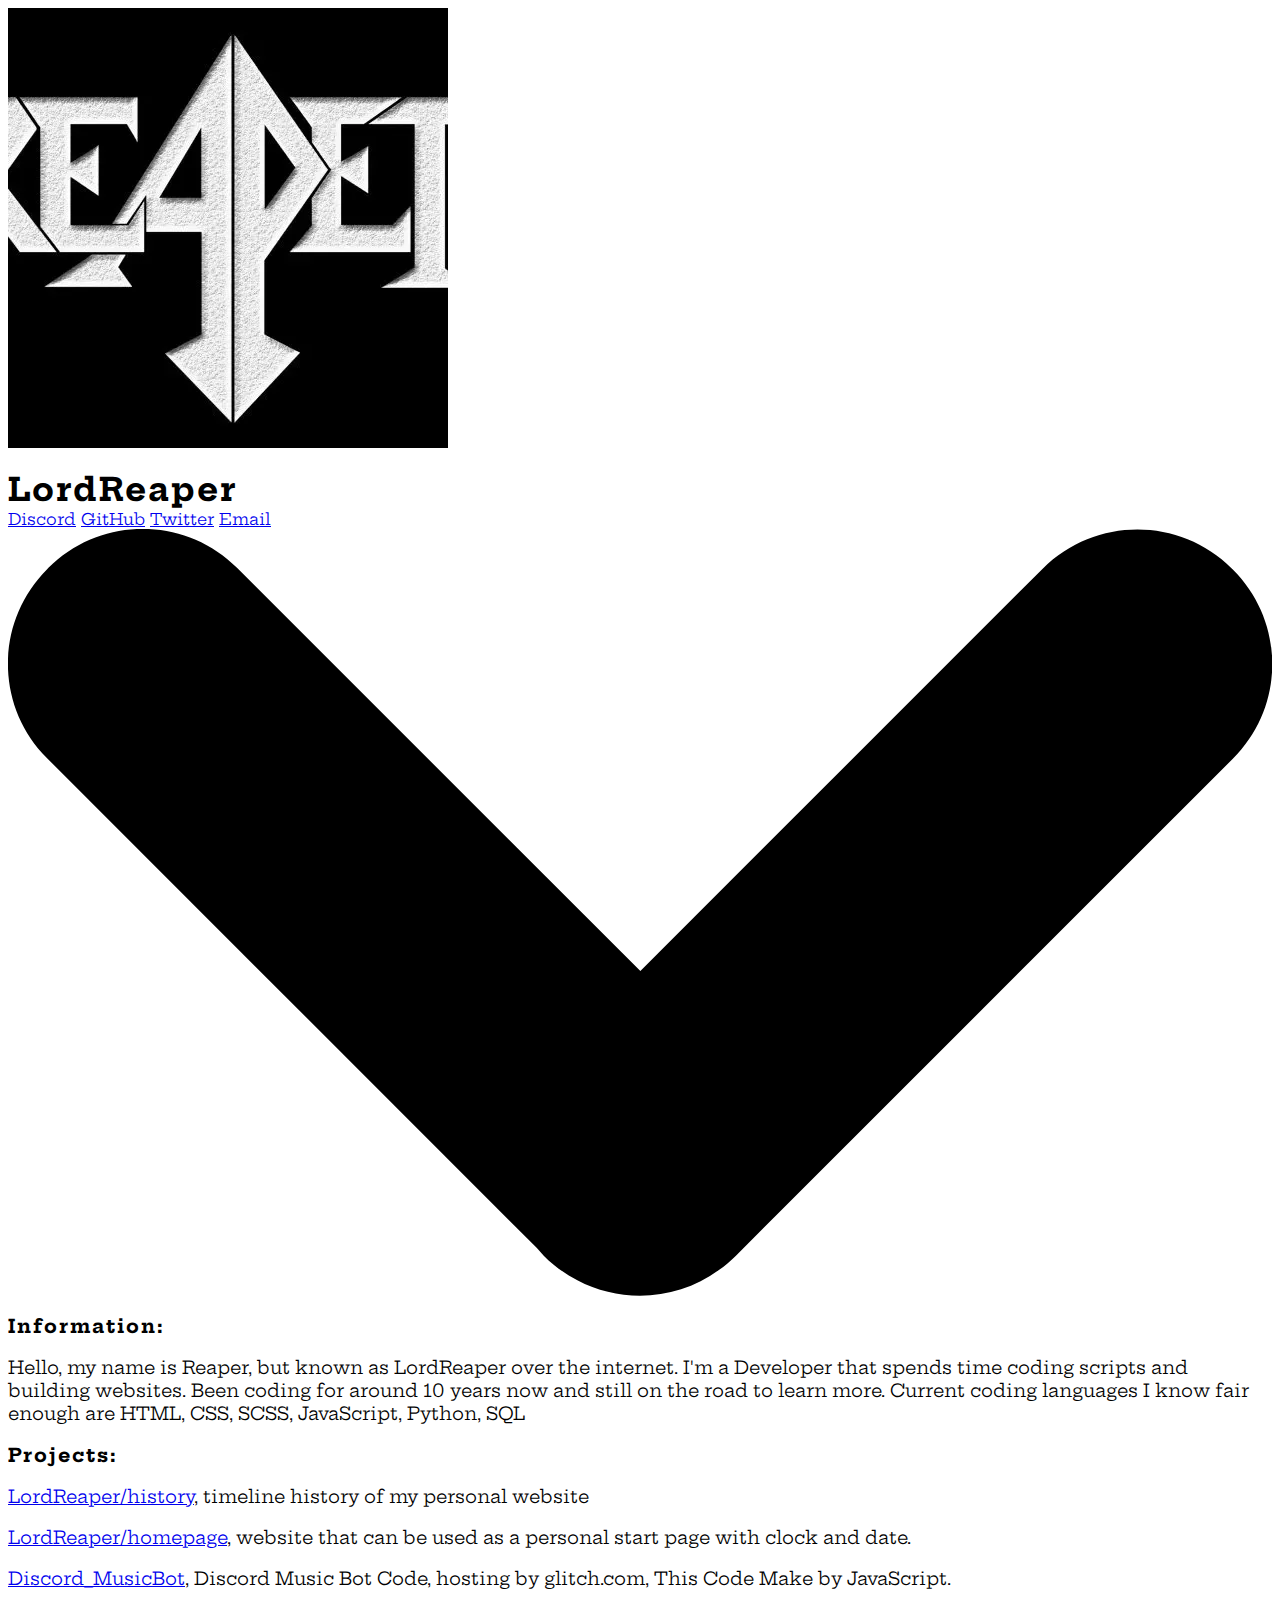
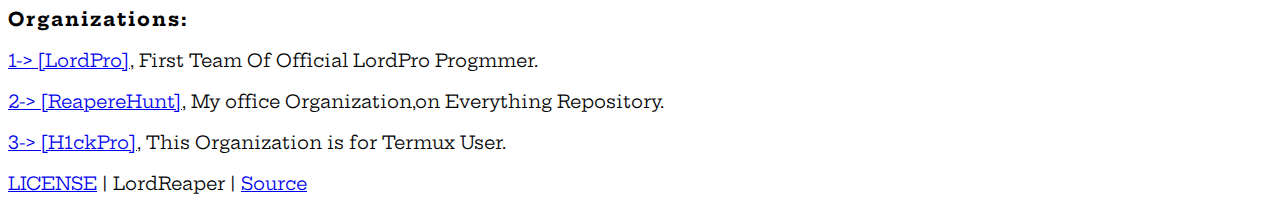
<file: index.html>
<html>
  <head>
    <!-- Google Analytics -->
    <script async src="https://www.googletagmanager.com/gtag/js?id=UA-52771679-1"></script>
    <script>
      window.dataLayer = window.dataLayer || [];
      function gtag(){dataLayer.push(arguments);}
      gtag('js', new Date());

      gtag('config', 'UA-52771679-1');
    </script>

    <title>LordReaper</title>
    <meta http-equiv="Content-Type" content="text/html; charset=UTF-8"/>
    <meta name="viewport" content="width=device-width, initial-scale=1, maximum-scale=1.0, user-scalable=no"/>

    <!-- Meta Data -->
    <meta name="theme-color" content="#2196F3">
    <meta content="https://lordreaper.tk/assets/images/profile.png" property="og:image" />
    <link rel="icon" type="image/x-icon" href="https://lordreaper.tk/assets/images/favicon.ico">
    <meta content="LordReaper" property="og:title" />

    <meta content="My personal homepage" property="og:description" />
    <meta content="My personal homepage" name="description" />

    <meta name="revisit-after" content="2 days">
    <meta name="keywords" content="LordReaper™, Twitter, Developer, Github">

    <meta property="og:locale" content="en_GB" />
    <link rel="canonical" href="https://lordreaper.tk/" />
    <meta property="og:url" content="https://lordreaper.tk/" />
    <meta property="og:site_name" content="LordReaper" />

    <meta name="twitter:card" content="Reaper" />
    <meta name="twitter:site" content="@ReaperU2" />

    <!-- CSS -->
    <link href="https://fonts.googleapis.com/css?family=Hepta+Slab&display=swap" rel="stylesheet">
    <link href="https://modesta.alexflipnote.dev/css/modesta.css" type="text/css" rel="stylesheet">
    <link href="https://modesta.alexflipnote.dev/css/blobcat.css" type="text/css" rel="stylesheet">
    <link href="assets/css/custom.css" type="text/css" rel="stylesheet">

    <!-- JavaScript -->
    <script src="assets/js/smoothscroll.min.js" type="text/javascript" charset="utf-8"></script>
    <script src="assets/js/main.js" type="text/javascript" charset="utf-8"></script>
  </head>
  <body>
    <div class="fullscreen">
      <div class="background" style="background-image: url('assets/images/background.jpg');"></div>
      <div class="center-object">
        <div class="container">
          <section class="me unset">
            <img draggable="false" src="assets/images/profile.png" class="image-title">
            <div class="unset"><h1 class="title">LordReaper</h1></div>
          </section>
          <div class="buttons github-font-standard">
            <a href="https://discord.gg/MPXUeJh" class="btn discord-dropshadow animation hover" target="_blank">Discord</a>
            <a href="https://github.com/LordReaperY" class="btn github-dropshadow animation hover" target="_blank">GitHub</a>
            <a href="https://twitter.com/ReaperU2" class="btn twitter-dropshadow animation hover" target="_blank">Twitter</a>
            <a href="mailto:lordreapergamer@gmail.com" class="btn emerald-dropshadow animation hover">Email</a>
          </div>
        </div>
      </div>

      <a href="#information"><div id="fade" class="arrow bounce">
        <svg xmlns="http://www.w3.org/2000/svg" viewBox="0 0 481.32 291.98" class="white-fill">
          <path d="M466.5,15.5L466,15c-19.8-19.8-52-19.8-71.9,0L240.8,168.3L87.2,14.8C67.4-5,35.2-5,15.4,14.8l-0.5,0.5 C-5,35.2-5,67.4,14.8,87.2l186.6,186.6c0.9,1,1.8,2,2.7,3v0c3.8,3.8,8.1,6.9,12.7,9.3c17,9,38.1,7.7,53.9-3.9 c2.2-1.6,4.4-3.4,6.4-5.4L466.5,87.4C486.4,67.6,486.4,35.4,466.5,15.5z"/>
        </svg>
      </div></a>
    </div>

    <section class="container" id="information">
      <div class="box-container">
        <h3 class="title emerald-text"><i class="emoji blobcatnerd"></i> Information:</h3>
        <p class="github-font-standard">
          Hello, my name is <span class="emerald-text">Reaper</span>, but known as <span class="emerald-text">LordReaper</span> over the internet.
          I'm a Developer that spends time coding scripts and building websites.
          Been coding for around <span class="sun-flower-text" id="years-of-coding">[var years_since | main.js]</span> now and still on the road to learn more.
          Current coding languages I know fair enough are <span class="emerald-text">HTML, CSS, SCSS, JavaScript, Python, SQL</span>
        </p>
      </div>

      <div class="box-container">
        <h3 class="title emerald-text"><i class="emoji blobcatbusiness"></i> Projects:</h3>
        <div class="github-font-standard">
          <p><a href="https://lordreaper.tk/history/" target="_blank">LordReaper/history</a>, timeline history of my personal website</p>
          <p><a href="https://lordreaper.tk/homepage" target="_blank">LordReaper/homepage</a>, website that can be used as a personal start page with clock and date.</p>
          <p><a href="https://github.com/LordReaperY/MusicBot" target="_blank">Discord_MusicBot</a>, Discord Music Bot Code, hosting by glitch.com, This Code Make by JavaScript.</p>
        </div>
      </div>
    </section>
    
      <div class="box-container">
        <h3 class="title emerald-text"><i class="emoji blobcatbusiness"></i> Organizations:</h3>
        <div class="github-font-standard">
          <p><a href="https://github.com/LordProY" target="_blank">1-> [LordPro]</a>, First Team Of Official LordPro Progmmer.</p>
          <p><a href="https://github.com/ReaperHunt" target="_blank">2-> [ReapereHunt]</a>, My office Organization,on Everything Repository.</p>
          <p><a href="https://github.com/H1ckPro" target="_blank">3-> [H1ckPro]</a>, This Organization is for Termux User.</p>
        </div>
      </div>
    </section>

    <footer class="center box-container primary no-border-radius">
      <p class="no-margin">
        <a href="https://github.com/LordReaperY/lordreaper.github.io/blob/master/LICENSE" target="_blank">LICENSE</a>
        | LordReaper |
        <a href="https://github.com/LordReaperY/lordreaper.github.io" target="_blank">Source</a>
      </p>
    </footer>

  </body>
</html>
</file>
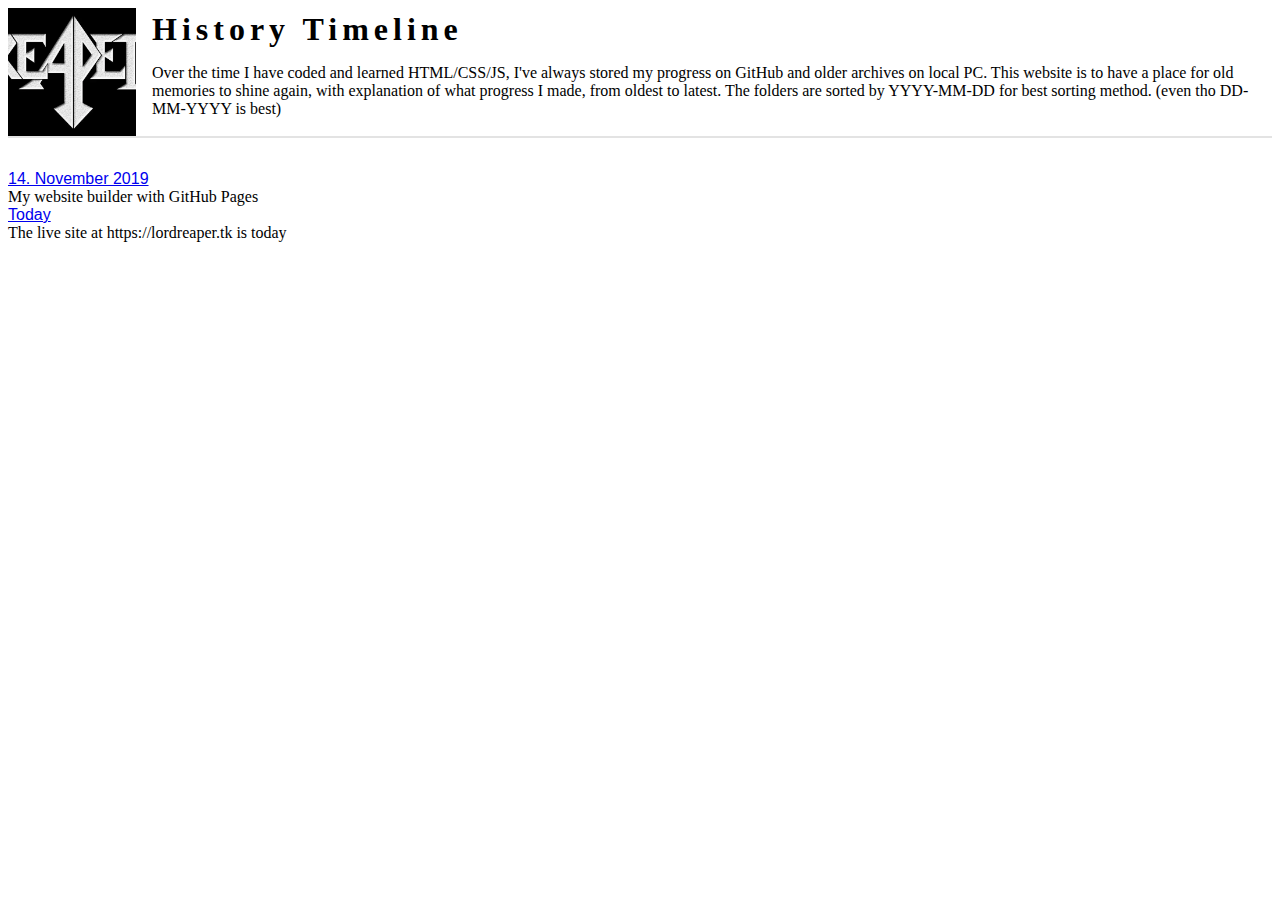
<file: history/index.html>
<html>
  <head>
    <title>History | LordReaper</title>
    <meta http-equiv="Content-Type" content="text/html; charset=UTF-8"/>
    <meta name="viewport" content="width=device-width, initial-scale=1, maximum-scale=1.0, user-scalable=no"/>

    <!-- Meta Data -->
    <meta name="theme-color" content="#2196F3">
    <meta content="https://lordreaper.tk/assets/images/profile.png" property="og:image" />
    <link rel="icon" type="image/x-icon" href="https://lordreaper.tk/assets/images/favicon.ico">
    <meta content="History | LordReaper" property="og:title" />

    <meta content="The timeline of my personal website history" property="og:description" />
    <meta content="The timeline of my personal website history" name="description" />

    <meta name="revisit-after" content="2 days">
    <meta name="keywords" content="LordReaper, Twitter, Developer, Github">

    <meta property="og:locale" content="en_GB" />
    <link rel="canonical" href="https://lordreaper.tk/history" />
    <meta property="og:url" content="https://lordreaper.tk/history" />
    <meta property="og:site_name" content="History | LordReaper" />

    <meta name="twitter:card" content="summary" />
    <meta name="twitter:site" content="@LordReaper" />

    <!-- CSS -->
    <link href="https://modesta.alexflipnote.dev/css/modesta.css" type="text/css" rel="stylesheet">
    <link href="timeline.css" type="text/css" rel="stylesheet">
  </head>
  <body class="github-font-standard">
    <section class="container">
      <div class="timeline-info">
        <img src="../assets/images/profile.png">
        <div class="timeline-info-text">
          <h1 class="sun-flower-text bold">History Timeline</h1>
          <p>
            Over the time I have coded and learned HTML/CSS/JS, I've always stored my progress on GitHub and older archives on local PC.
            This website is to have a place for old memories to shine again, with explanation of what progress I made, from oldest to latest.
            The folders are sorted by <span class="bold">YYYY-MM-DD</span> for best sorting method. (even tho DD-MM-YYYY is best)
          </p>
        </div>
      </div>
        <div class="timeline">
          <a href="2019-11-14" target="_blank">14. November 2019</a>
          <p> My website builder with GitHub Pages</p>
        </div>

        <div class="timeline">
          <a href="/" target="_blank">Today</a>
          <p>The live site at https://lordreaper.tk is today</p>
        </div>
      </div>
    </section>
  </body>
</html>
</file>
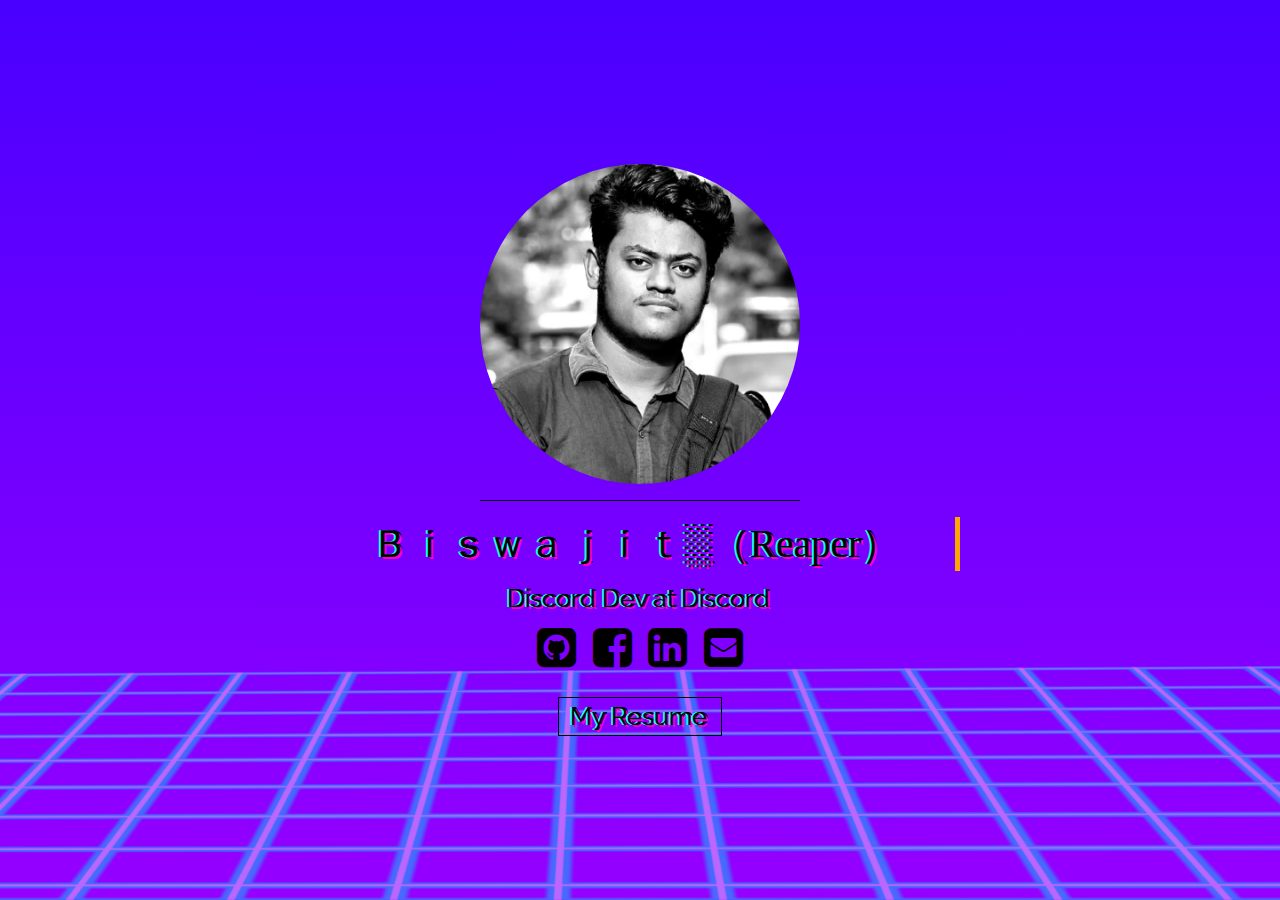
<file: history/2019-11-14/index.html>
<!DOCTYPE html>
<html lang="en">
  <head>
    <meta charset="utf-8"/>
    <title>Biswajit Mondal</title>
    <meta name="viewport" content="width=device-width, initial-scale=1">
    <meta name="Description" content="Biswajit Mondal software engineer resume website">
    <meta name="theme-color" content="#01CDFE">
    <meta property="og:title" content="Biswajit Mondal Personal Site"/>
    <meta property="og:image" content="//www.alexsupkay.com/img/preview.png"/>
    <meta property="og:description" content="Biswajit Mondal Software Engineer Website"/>
    <meta property="og:url" content="//www.biswajitpro.tk" />
    <link rel="shortcut icon" type="image/x-icon" href="img/favicon.ico"/>
    <link rel="stylesheet" type="text/css" href="css/style.css">
    <link rel="stylesheet" href="css/font-awesome/css/font-awesome.min.css">
    <link href="https://fonts.googleapis.com/css?family=Libre+Barcode+128+Text|Raleway" rel="stylesheet"> 
  </head>
  <body class="gradientBG">
    <main class="table">
      <div class="tableCellWrapper">
        <div id="meImageHolder" class="centerBlock">
          <img src="img/pictureOfMe.jpg" alt="Picture of me">
          <hr/>
        </div>
        <div id="descriptionOfMe" class="centerBlock">
          <h1 class="typewriter glitch" data-text="Ｂｉｓｗａｊｉｔ░（Reaper）">Ｂｉｓｗａｊｉｔ░（Reaper）</h1>
          <p class="glitch" data-text="Discord Dev at Discord">Discord Dev at Discord</p>
          <div id="socialMediaLinks">
            <a aria-label="GitHub" href="https://github.com/LordReaperY"><i class="fa fa-github-square fa-5x" aria-hidden="true"></i></a>
            <a aria-label="Facebook" href="https://www.facebook.com/biswajit.mondal.9123"><i class="fa fa-facebook-square fa-5x" aria-hidden="true"></i></a>
            <a aria-label="LinkedIN" href="https://www.linkedin.com/"><i class="fa fa-linkedin-square fa-5x" aria-hidden="true"></i></a>
            <a aria-label="Email" href="mailto:biswajit91237@gmail.com"><i class="fa fa-envelope-square fa-5x" aria-hidden="true"></i></a>
          </div>
          <a name="Resume" id="resumeLink" href="https://github.com/LordReaperY/LordReaper-LINCENCE/blob/master/LICENSE" target="_blank">
          <div id="resumeButton">
            <p class="glitch" data-text="My Resume">My Resume</p>
          </div>
          </a>
        </div>
      </div>
    </main>
  </body>
</html>
</file>
<file: assets/css/custom.css>
/* Add font */
html, body {
  font-family: 'Hepta Slab', serif;
}

/* Change a bit default ModestaCSS values */
.title {
  margin-bottom: 0;
  letter-spacing: 2px;
}

.fullscreen h1.title {
  letter-spacing: 2px;
}

.box-container p {
  font-size: 18px;
  margin-bottom: .2em;
}

/* Removes annoying paragraph and header margin spacing */
.one-full.column p, .one-full.column h1 { margin-bottom: 0; }

/* Remove border-radius standard from ModestaCSS */
.btn { border-radius: 0; }
</file>
<file: history/timeline.css>
.timeline-info {
  align-items: center;
  border-bottom: 2px solid #e3e3e3;
  display: flex;
  flex-direction: unset;
  margin-bottom: 2em;
}

.timeline-info img {
  height: 8em;
  margin-right: 1em;
  width: 8em;
}

.timeline-info h1 {
  letter-spacing: 5px;
  margin: 0;
}

.timeline-info-text, .timeline-container {
  display: inline-block;
}

.timeline-container .timeline {
  background: #282828;
  display: table;
  height: auto;
  margin-bottom: 2.45em;
  padding: .5em 1em;
  position: relative;
  transition: box-shadow 200ms ease-in-out;
  width: auto;
}

.timeline-container .timeline:hover {
  box-shadow: 7px 7px 0 rgba(40, 40, 40, 0.6);
  position: relative;
  transition: box-shadow 200ms ease-in-out;
}

.timeline-container .timeline:after {
  background-color: #14bae4;
  content: ' ';
  height: 100%;
  left: 1.75em;
  position: absolute;
  top: 2.5em;
  width: .45em;
  z-index: -1;
}

.timeline-container .timeline:last-child { margin-bottom: 0; }
.timeline-container .timeline:last-child::after { display: none; }

.timeline a, .timeline p {
  margin: 0;
  padding: 0;
}

.timeline a { font-family: consolas, 'Montserrat', sans-serif; }

@media (max-width: 550px) {
  .container {
    padding-left: 1em;
    padding-right: 1em;
  }
}

@media (max-width: 700px) {
  .timeline-info {
    flex-direction: column;
    text-align: center;
  }

  .timeline-info h1 { letter-spacing: 2px; }
  .timeline-info img { border-radius: 10px; margin-bottom: .25em; }
}
</file>
<file: history/2019-11-14/css/style.css>
html {
    height: 100%;
    width 100%;
    background-image: url("../img/grid.png");
}

.centerBlock {
    margin-left: auto;
    margin-right: auto;
}

.gradientBG {
    margin: 0;
    padding: 0;
    width: 100%;
    height: 100%;
    background: red; /* For browsers that do not support gradients */
    /*background: linear-gradient(180deg, #001F38, #526079, #9A7E8E, #E3757F, #FD997F, #FFD0AA);*/
    background: linear-gradient(180deg, #4900FF, #9600FF, #FF00C1, #00B8FF, #00FFF9);
    background-size: 400% 400%;
    animation: gradientBG 15s ease-in-out infinite alternate;
}

main {
    background-image: url("../img/grid.png");
    background-size: cover;
    background-repeat: no-repeat;
    background-position: center center;
}

@keyframes gradientBG {
	0% {
		background-position: 0% 0%;
	}
	50% {
		background-position: 50% 50%;
	}
	100% {
		background-position: 100% 100%;
	}
}
.glitch {
  position: relative;
  font-size: 4em;
  animation: glitch-skew 1s infinite linear alternate-reverse;
}
.glitch::before {
  content: attr(data-text);
  position: absolute;
  top: 0;
  left: 0;
  width: 100%;
  height: 100%;
  left: 2px;
  text-shadow: -2px 0 #ff00c1;
  clip: rect(44px, 450px, 56px, 0);
  animation: glitch-anim 5s infinite linear alternate-reverse;
}
.glitch::after {
  content: attr(data-text);
  position: absolute;
  top: 0;
  left: 0;
  width: 100%;
  height: 100%;
  left: -2px;
  text-shadow: -2px 0 #00fff9, 2px 2px #ff00c1;
  animation: glitch-anim2 1s infinite linear alternate-reverse;
}

@keyframes glitch-anim {
  0% {
    clip: rect(73px, 9999px, 68px, 0);
    transform: skew(0.19deg);
  }
  5% {
    clip: rect(16px, 9999px, 96px, 0);
    transform: skew(0.29deg);
  }
  10% {
    clip: rect(47px, 9999px, 54px, 0);
    transform: skew(0.87deg);
  }
  15% {
    clip: rect(39px, 9999px, 2px, 0);
    transform: skew(0.59deg);
  }
  20% {
    clip: rect(59px, 9999px, 32px, 0);
    transform: skew(0.45deg);
  }
  25% {
    clip: rect(65px, 9999px, 40px, 0);
    transform: skew(0.43deg);
  }
  30% {
    clip: rect(15px, 9999px, 36px, 0);
    transform: skew(0.45deg);
  }
  35% {
    clip: rect(37px, 9999px, 58px, 0);
    transform: skew(0.13deg);
  }
  40% {
    clip: rect(15px, 9999px, 43px, 0);
    transform: skew(0.01deg);
  }
  45% {
    clip: rect(70px, 9999px, 31px, 0);
    transform: skew(0.39deg);
  }
  50% {
    clip: rect(66px, 9999px, 52px, 0);
    transform: skew(0.35deg);
  }
  55% {
    clip: rect(81px, 9999px, 13px, 0);
    transform: skew(0.01deg);
  }
  60% {
    clip: rect(72px, 9999px, 3px, 0);
    transform: skew(0.58deg);
  }
  65% {
    clip: rect(2px, 9999px, 22px, 0);
    transform: skew(0.27deg);
  }
  70% {
    clip: rect(29px, 9999px, 84px, 0);
    transform: skew(0.19deg);
  }
  75% {
    clip: rect(49px, 9999px, 30px, 0);
    transform: skew(0.76deg);
  }
  80% {
    clip: rect(17px, 9999px, 28px, 0);
    transform: skew(0.88deg);
  }
  85% {
    clip: rect(50px, 9999px, 37px, 0);
    transform: skew(0.13deg);
  }
  90% {
    clip: rect(91px, 9999px, 65px, 0);
    transform: skew(0.07deg);
  }
  95% {
    clip: rect(89px, 9999px, 97px, 0);
    transform: skew(0.75deg);
  }
  100% {
    clip: rect(76px, 9999px, 81px, 0);
    transform: skew(0.66deg);
  }
}
@keyframes glitch-anim2 {
  0% {
    clip: rect(96px, 9999px, 78px, 0);
    transform: skew(0.54deg);
  }
  5% {
    clip: rect(26px, 9999px, 84px, 0);
    transform: skew(0.58deg);
  }
  10% {
    clip: rect(45px, 9999px, 67px, 0);
    transform: skew(0.04deg);
  }
  15% {
    clip: rect(73px, 9999px, 12px, 0);
    transform: skew(0.3deg);
  }
  20% {
    clip: rect(5px, 9999px, 75px, 0);
    transform: skew(0.81deg);
  }
  25% {
    clip: rect(78px, 9999px, 36px, 0);
    transform: skew(0.32deg);
  }
  30% {
    clip: rect(74px, 9999px, 22px, 0);
    transform: skew(0.29deg);
  }
  35% {
    clip: rect(96px, 9999px, 8px, 0);
    transform: skew(0.68deg);
  }
  40% {
    clip: rect(73px, 9999px, 7px, 0);
    transform: skew(0.65deg);
  }
  45% {
    clip: rect(72px, 9999px, 50px, 0);
    transform: skew(0.84deg);
  }
  50% {
    clip: rect(2px, 9999px, 14px, 0);
    transform: skew(0.58deg);
  }
  55% {
    clip: rect(27px, 9999px, 89px, 0);
    transform: skew(0.03deg);
  }
  60% {
    clip: rect(17px, 9999px, 89px, 0);
    transform: skew(0.76deg);
  }
  65% {
    clip: rect(18px, 9999px, 89px, 0);
    transform: skew(0.11deg);
  }
  70% {
    clip: rect(66px, 9999px, 21px, 0);
    transform: skew(0.78deg);
  }
  75% {
    clip: rect(47px, 9999px, 14px, 0);
    transform: skew(0.03deg);
  }
  80% {
    clip: rect(7px, 9999px, 56px, 0);
    transform: skew(0.74deg);
  }
  85% {
    clip: rect(18px, 9999px, 56px, 0);
    transform: skew(0.04deg);
  }
  90% {
    clip: rect(47px, 9999px, 69px, 0);
    transform: skew(0.96deg);
  }
  95% {
    clip: rect(50px, 9999px, 40px, 0);
    transform: skew(0.26deg);
  }
  100% {
    clip: rect(11px, 9999px, 31px, 0);
    transform: skew(0.4deg);
  }
}
@keyframes glitch-skew {
  0% {
    transform: skew(3deg);
  }
  10% {
    transform: skew(1deg);
  }
  20% {
    transform: skew(-4deg);
  }
  30% {
    transform: skew(5deg);
  }
  40% {
    transform: skew(0deg);
  }
  50% {
    transform: skew(1deg);
  }
  60% {
    transform: skew(5deg);
  }
  70% {
    transform: skew(5deg);
  }
  80% {
    transform: skew(-1deg);
  }
  90% {
    transform: skew(4deg);
  }
  100% {
    transform: skew(-1deg);
  }
}

/*----------------------Center Div Vertically----------------------*/
.table {
    height: 100%;
    width: 100%;
    display: table;
}

.tableCellWrapper {
    display: table-cell;
    height: 100%;
    vertical-align: middle;
    opacity: 1;
}

/*----------------------Format Image of Me in Main----------------------*/
#meImageHolder {
    width: 25%;
}

#meImageHolder>img {
    display: block;
    width: 100%;
    border-radius: 50%;
}

#meImageHolder>hr {
    height: 1px;
    margin: 1em 0;
    background-color: black;
    border: 0;
}

/*----------------------Format Description of Me----------------------*/
#descriptionOfMe {
    width: 50%;
    text-align: center;
}

#descriptionOfMe>h1 {
    font-weight: normal;
    font-size: calc(1px + 3vw);
    margin-top: 0px;
    margin-bottom: 0px;
}

#descriptionOfMe>p {
    margin: 2% 0%;
    font-size: calc(12px + 1vw);
    font-family: 'Raleway', sans-serif
}

.typewriter {
    overflow: hidden; /* Ensures the content is not revealed until the animation */
    border-right: .15em solid orange; /* The typwriter cursor */
    white-space: nowrap; /* Keeps the content on a single line */
    margin: 0 auto; /* Gives that scrolling effect as the typing happens */
    animation: 
        typing 3.5s steps(40, end),
        blink-caret .75s step-end infinite;
}

/* The typing effect */
@keyframes typing {
    0% { width: 0 }
    100% { width: 100% }
}

/* The typewriter cursor effect */
@keyframes blink-caret {
    from, to { border-color: transparent }
    50% { border-color: #fffb96; }
}

/*----------------------Social Media Links----------------------*/
#socialMediaLinks {
    margin-bottom: 2%;
}

#socialMediaLinks>a:link {
    color: black;
    margin: 0% 1%;
}

#socialMediaLinks>a:visited {
    color: black;
}

#socialMediaLinks>a:hover {
    color: white; 
}

#socialMediaLinks>a:active {
    color: black;
}

#socialMediaLinks>a>i {
    font-size: calc(20px + 2vw);
}

/*----------------------Link to Resume----------------------*/
#resumeLink:link {
    color:black;
}

#resumeLink:visited {
    color:black;
}

#resumeLink:hover {
    color:white;
}

#resumeLink:active {
    color:black
}

#resumeButton {
    display: inline-block;
    color:inherit;
    padding-left: 2%;
    padding-right: 2%;
    margin-top: 2%;
    border-style: solid;
    border-width: 1px;
}

#resumeButton > p {
    font-size: calc(12px + 1vw);
    margin-top: 3%;
    margin-bottom: 3%;
    font-family: 'Raleway', sans-serif;
}
</file>
